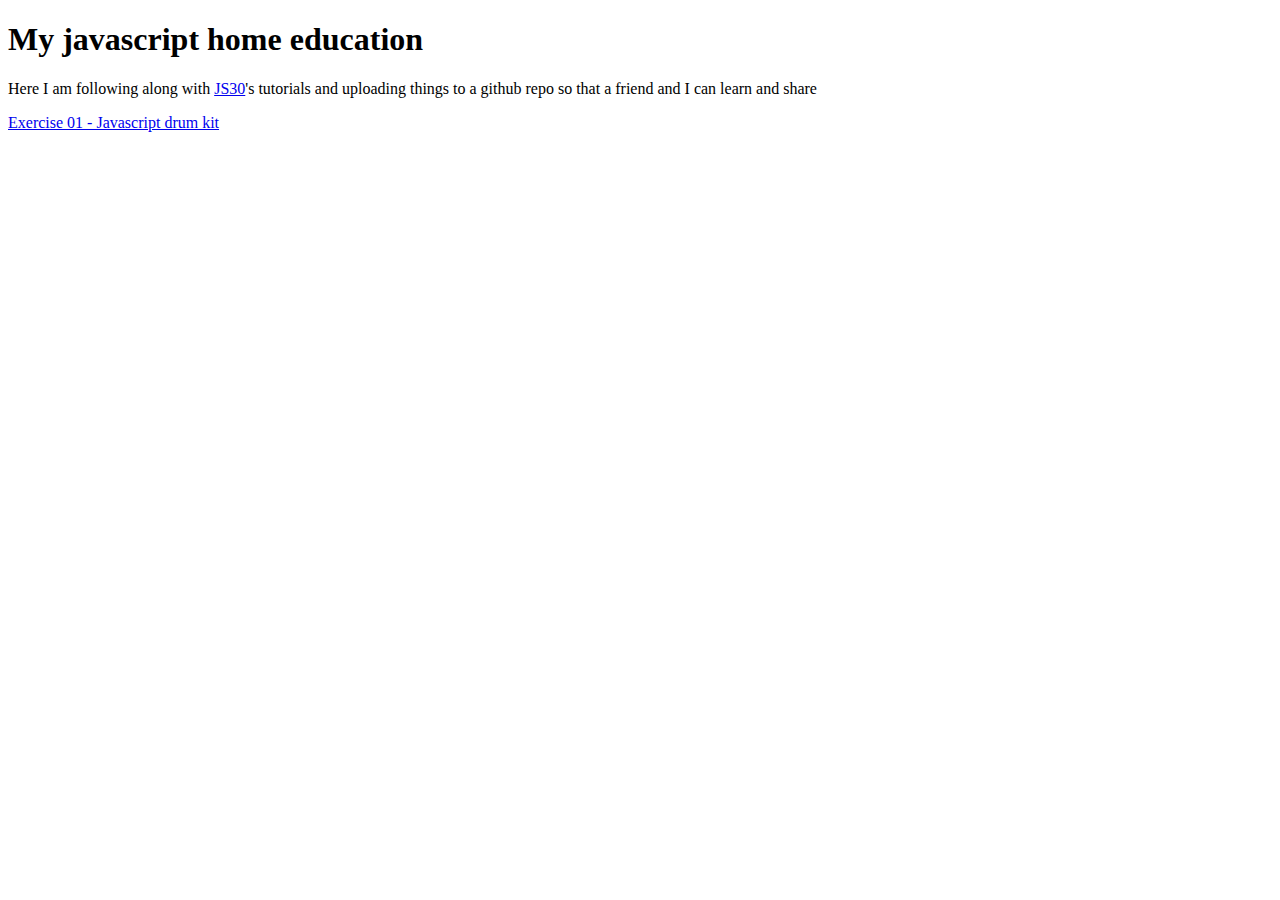
<file: index.html>
<!DOCTYPE html>
<html lang="en">
<head>
  <meta charset="UTF-8">
  <title>JS30</title>

</head>
<body>


<h1>My javascript home education</h1>
<p>Here I am following along with <a href="https://javascript30.com/">JS30</a>'s tutorials and uploading things to a github repo so that a friend and I can learn and share</p>
<a href="01drumkit/index.html">Exercise 01 - Javascript drum kit</a>




</body>
</html>
</file>
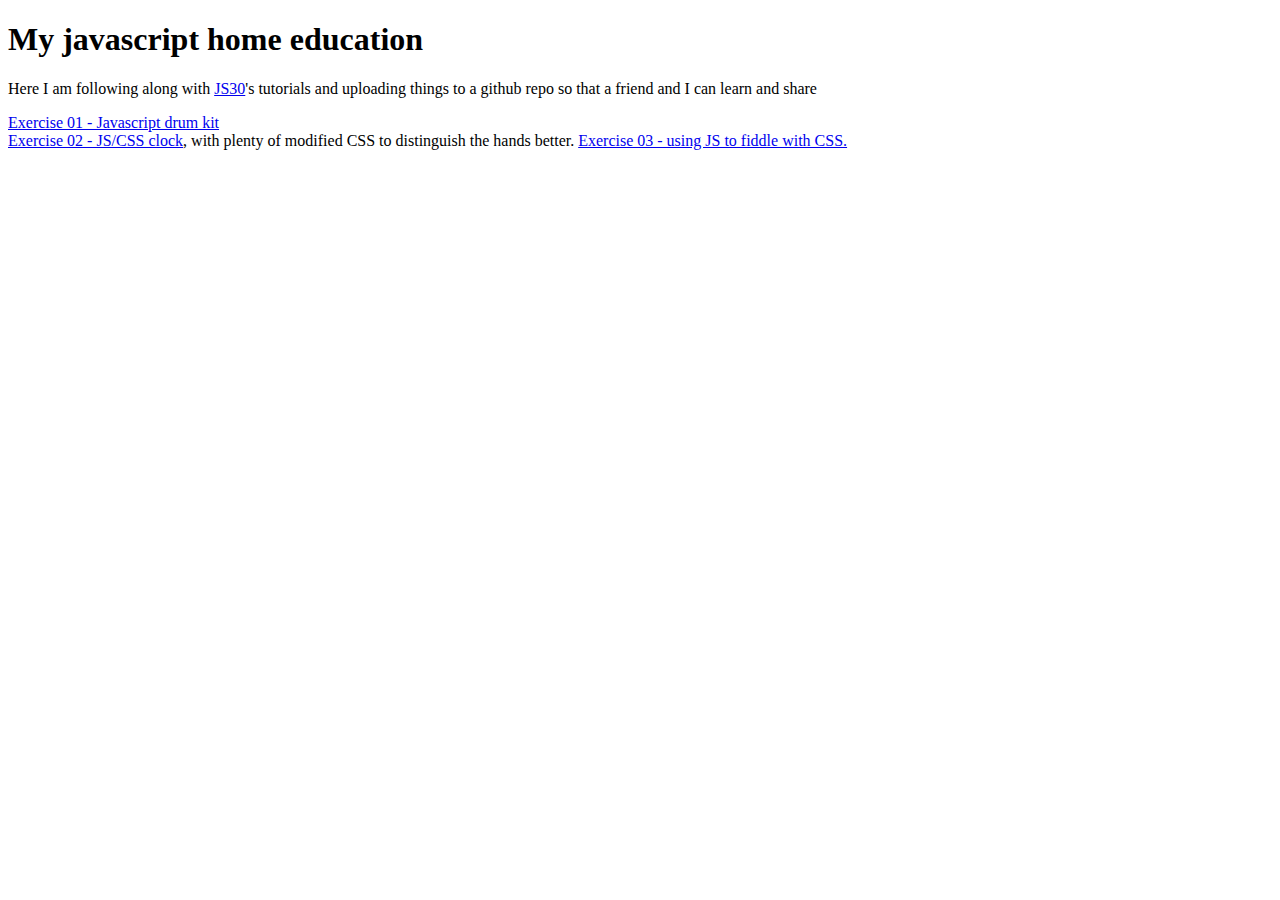
<file: Index.html>
<!DOCTYPE html>
<html lang="en">
<head>
  <meta charset="UTF-8">
  <title>JS30</title>

</head>
<body>


<h1>My javascript home education</h1>
<p>Here I am following along with <a href="https://javascript30.com/">JS30</a>'s tutorials and uploading things to a github repo so that a friend and I can learn and share</p>
<a href="01drumkit/index.html">Exercise 01 - Javascript drum kit</a><br>
<a href="02clock/index.html">Exercise 02 - JS/CSS clock</a>, with plenty of modified CSS to distinguish the hands better. 
<a href="03css/index.html">Exercise 03 - using JS to fiddle with CSS. </a>



</body>
</html>
</file>
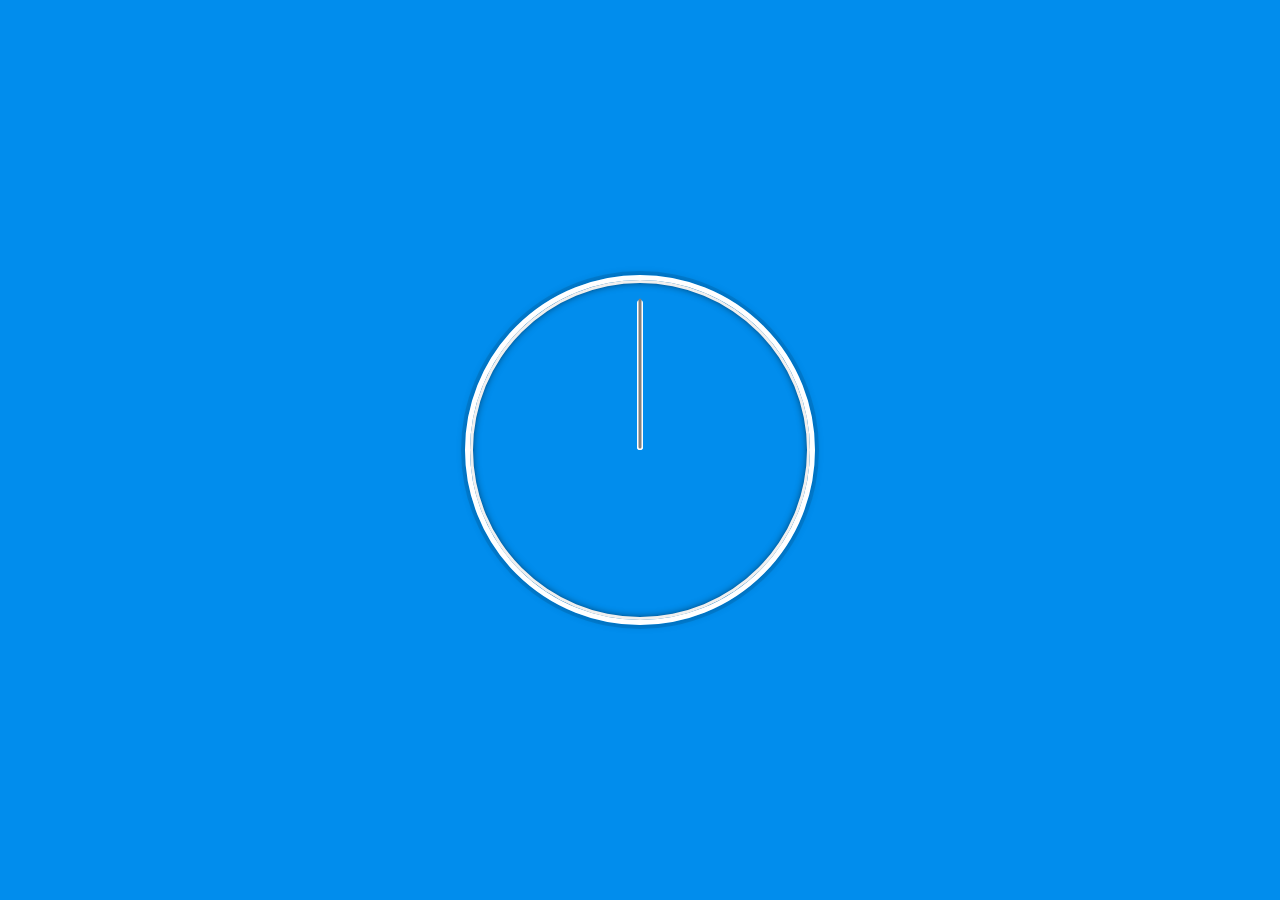
<file: 02clock/index.html>
<!DOCTYPE html>
<html lang="en">
<head>
  <meta charset="UTF-8">
  <title>JS + CSS Clock</title>
</head>
<body>


    <div class="clock">
      <div class="clock-face">
        <div class="hand hour-hand">
          <div class="hour-hand-style"></div>
        </div>
        <div class="hand min-hand"></div>
        <div class="hand second-hand"></div>
      </div>
    </div>


  <style>

.second-hand {
  width: 50%;
  height: 3px;
  transform: rotate(90deg);
  background: grey;
}

.min-hand {
  width: 50%;
  height: 6px;
  transform: rotate(90deg);
  background: white;
}

.hour-hand {
  width: 50%;
  height: 6px;
  transform: rotate(90deg);
}

.hour-hand-style {
  float: right;
  width: 75%;
  height: 100%;
  background: white;
  border-radius: 5px;

}

    html {
      background: #018DED url(https://i.imgur.com/XqxG3xs.png);
      background-size: cover;
      font-family: 'helvetica neue';
      text-align: center;
      font-size: 10px;
    }

    body {
      margin: 0;
      font-size: 2rem;
      display: flex;
      flex: 1;
      min-height: 100vh;
      align-items: center;
    }

    .clock {
      width: 30rem;
      height: 30rem;
      border: 5px solid white;
      border-radius: 50%;
      margin: 50px auto;
      position: relative;
      padding: 2rem;
      box-shadow:
        0 0 0 4px rgba(0,0,0,0.1),
        inset 0 0 0 3px #EFEFEF,
        inset 0 0 10px black,
        0 0 10px rgba(0,0,0,0.2);
    }

    .clock-face {
      position: relative;
      width: 100%;
      height: 100%;
      transform: translateY(-3px); /* account for the height of the clock hands */
    }

    .hand {

      border-radius: 5px;
      position: absolute;
      top: 50%;
      transform-origin: 100%;
      transition: all 0.075s;
      transition-timing-function: cubic-bezier(.1, 2.7, .58, 1);
    }
    /* transform-origin changes the pivot point of transform: rotate values. 0% is all the way to the left, 100% is all the way to the right*/

  </style>


  <script>

    const secondHand = document.querySelector('.second-hand');
    const minHand = document.querySelector('.min-hand');
    const hourHand = document.querySelector('.hour-hand');

    function setDate() {
      const now =  new Date();
      const seconds = now.getSeconds();
      const secondsDegrees = ((seconds / 60) * 360) + 90;
      secondHand.style.transform = `rotate(${secondsDegrees}deg`;

      const mins = now.getMinutes();
      const minsDegrees = ((mins / 60) * 360) + 90;
      minHand.style.transform = `rotate(${minsDegrees}deg`;

      const hour = now.getHours ();
      const hourDegrees = ((hour / 60) * 360) - 90;
      hourHand.style.transform = `rotate(${hourDegrees}deg`;


    }

    setInterval(setDate,1000);



  </script>



</body>
</html>
</file>
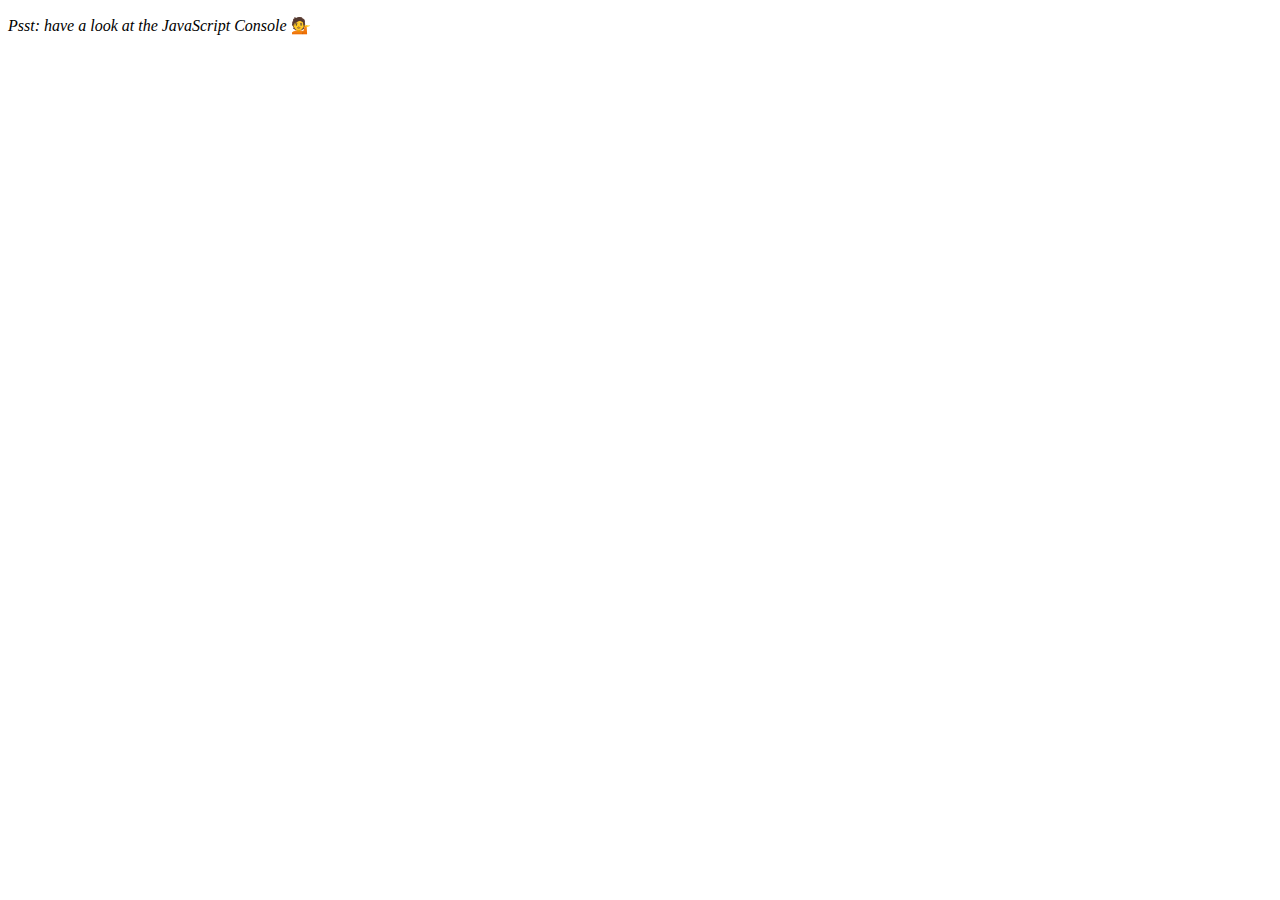
<file: 04array/index.html>
<!DOCTYPE html>
<html lang="en">
<head>
  <meta charset="UTF-8">
  <title>Array Cardio 💪</title>
</head>
<body>
  <p><em>Psst: have a look at the JavaScript Console</em> 💁</p>
  <script>
    // Get your shorts on - this is an array workout!
    // ## Array Cardio Day 1

    // Some data we can work with

    const inventors = [
      { first: 'Albert', last: 'Einstein', year: 1879, passed: 1955 },
      { first: 'Isaac', last: 'Newton', year: 1643, passed: 1727 },
      { first: 'Galileo', last: 'Galilei', year: 1564, passed: 1642 },
      { first: 'Marie', last: 'Curie', year: 1867, passed: 1934 },
      { first: 'Johannes', last: 'Kepler', year: 1571, passed: 1630 },
      { first: 'Nicolaus', last: 'Copernicus', year: 1473, passed: 1543 },
      { first: 'Max', last: 'Planck', year: 1858, passed: 1947 },
      { first: 'Katherine', last: 'Blodgett', year: 1898, passed: 1979 },
      { first: 'Ada', last: 'Lovelace', year: 1815, passed: 1852 },
      { first: 'Sarah E.', last: 'Goode', year: 1855, passed: 1905 },
      { first: 'Lise', last: 'Meitner', year: 1878, passed: 1968 },
      { first: 'Hanna', last: 'Hammarström', year: 1829, passed: 1909 }
    ];

    const people = ['Beck, Glenn', 'Becker, Carl', 'Beckett, Samuel', 'Beddoes, Mick', 'Beecher, Henry', 'Beethoven, Ludwig', 'Begin, Menachem', 'Belloc, Hilaire', 'Bellow, Saul', 'Benchley, Robert', 'Benenson, Peter', 'Ben-Gurion, David', 'Benjamin, Walter', 'Benn, Tony', 'Bennington, Chester', 'Benson, Leana', 'Bent, Silas', 'Bentsen, Lloyd', 'Berger, Ric', 'Bergman, Ingmar', 'Berio, Luciano', 'Berle, Milton', 'Berlin, Irving', 'Berne, Eric', 'Bernhard, Sandra', 'Berra, Yogi', 'Berry, Halle', 'Berry, Wendell', 'Bethea, Erin', 'Bevan, Aneurin', 'Bevel, Ken', 'Biden, Joseph', 'Bierce, Ambrose', 'Biko, Steve', 'Billings, Josh', 'Biondo, Frank', 'Birrell, Augustine', 'Black, Elk', 'Blair, Robert', 'Blair, Tony', 'Blake, William'];

    // Array.prototype.filter()
    // 1. Filter the list of inventors for those who were born in the 1500's

    // Array.prototype.map()
    // 2. Give us an array of the inventors first and last names

    // Array.prototype.sort()
    // 3. Sort the inventors by birthdate, oldest to youngest

    // Array.prototype.reduce()
    // 4. How many years did all the inventors live all together?

    // 5. Sort the inventors by years lived

    // 6. create a list of Boulevards in Paris that contain 'de' anywhere in the name
    // https://en.wikipedia.org/wiki/Category:Boulevards_in_Paris


    // 7. sort Exercise
    // Sort the people alphabetically by last name

    // 8. Reduce Exercise
    // Sum up the instances of each of these
    const data = ['car', 'car', 'truck', 'truck', 'bike', 'walk', 'car', 'van', 'bike', 'walk', 'car', 'van', 'car', 'truck' ];

  </script>
</body>
</html>
</file>
